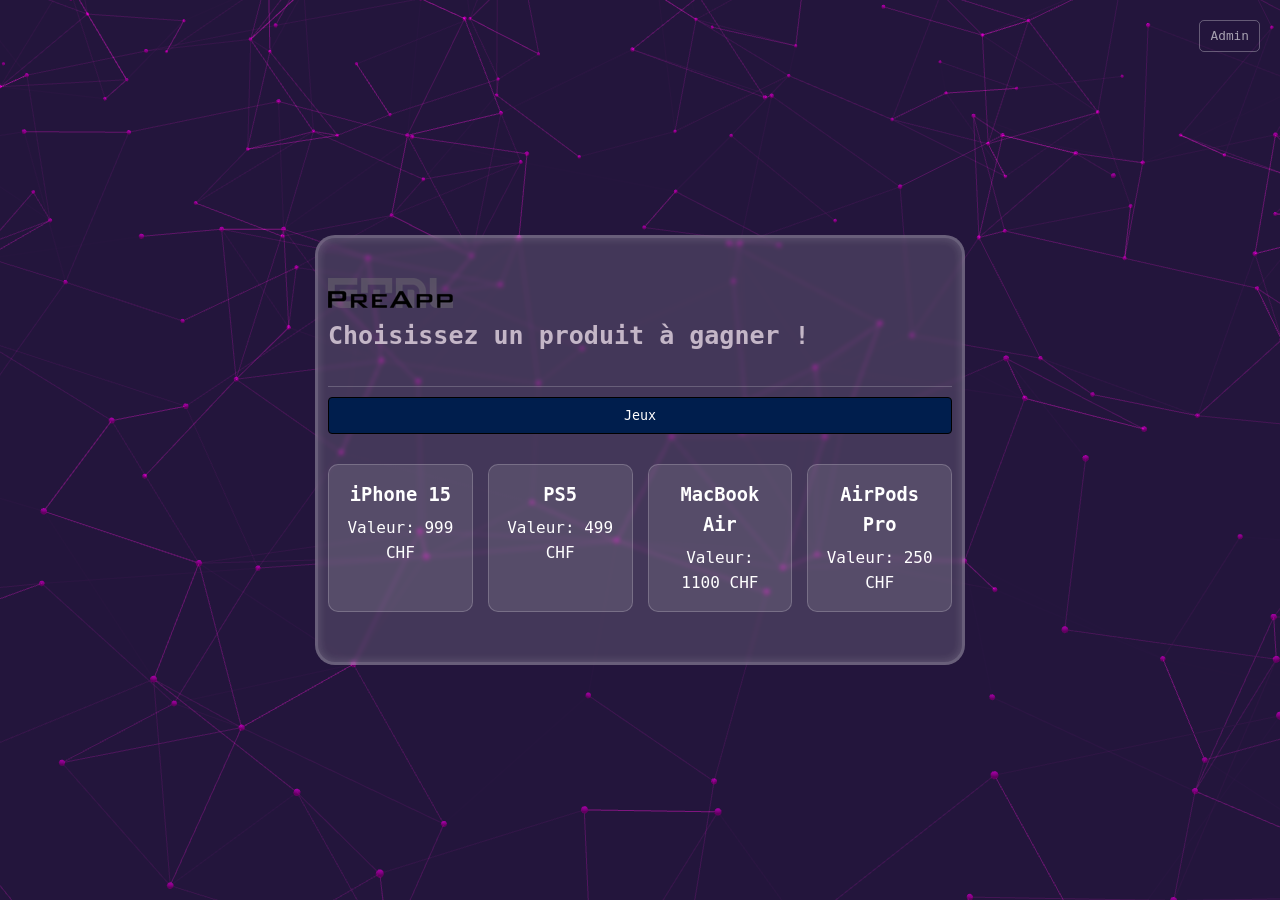
<file: index.html>
<!--
********************************************************
 Copyright (c) 2026 Musab Sarier & Herman Bilokonenko.
 All rights reserved.
********************************************************
-->


<!DOCTYPE html>
<html lang="fr">

<head>
    <meta charset="UTF-8">
    <meta name="viewport"
        content="width=device-width, initial-scale=1.0, maximum-scale=1.0, minimum-scale=1.0, user-scalable=no">
    <title>Quiz ETML - Gagnez des produits !</title>
    <script src="assets/js/kiosk.js"></script>
    <link rel="icon" type="image/x-icon" href="assets/image/logo.jfif">
    <link rel="stylesheet" href="assets/css/html.css?v=1.1">
</head>

<body>
    <div id="vanta-bg"></div>

    <!-- Bouton Admin -->
    <a href="html/login.html" class="admin-link">Admin</a>

    <div class="quiz">
        <img src="assets/image/logo.png" alt="logo">
        <h1 id="game-title">QUIZ ETML</h1>

        <!-- Bouton Jeux (Buraya taşındı) -->
        <button class="btn" id="games-btn" style="margin: 10px 0 20px 0; width: 100%; text-align: center;"
            onclick="window.location.href='game/game_menu.html'">Jeux</button>

        <!-- Sélection des Produits -->
        <div id="product-selection">
            <!-- La liste est générée par JS -->
            <div id="product-list"></div>
        </div>

        <!-- Interface du Quiz (cachée par défaut) -->
        <div id="quiz-interface" style="display: none;">
            <div class="questions">
                <h2 id="question">Questions here</h2>
                <div id="answer-buttons">

                </div>
                <button id="next-btn">Suivant</button>
            </div>
        </div>
    </div>

    <!-- Scripts pour l'animation de fond -->
    <script src="assets/js/three.r134.min.js"></script>
    <script src="assets/js/vanta.net.min.js"></script>
    <script>
        VANTA.NET({
            el: "#vanta-bg",
            mouseControls: true,
            touchControls: true,
            gyroControls: false,
            minHeight: 200.00,
            minWidth: 200.00,
            scale: 1.00,
            scaleMobile: 1.00,
            color: 0x800080,
            points: 16,
            maxDistance: 20,
            spacing: 17
        })
    </script>

    <!-- Scripts de logique -->
    <script src="assets/js/data.js"></script>
    <script src="assets/js/script.js"></script>
</body>

</html>
</file>
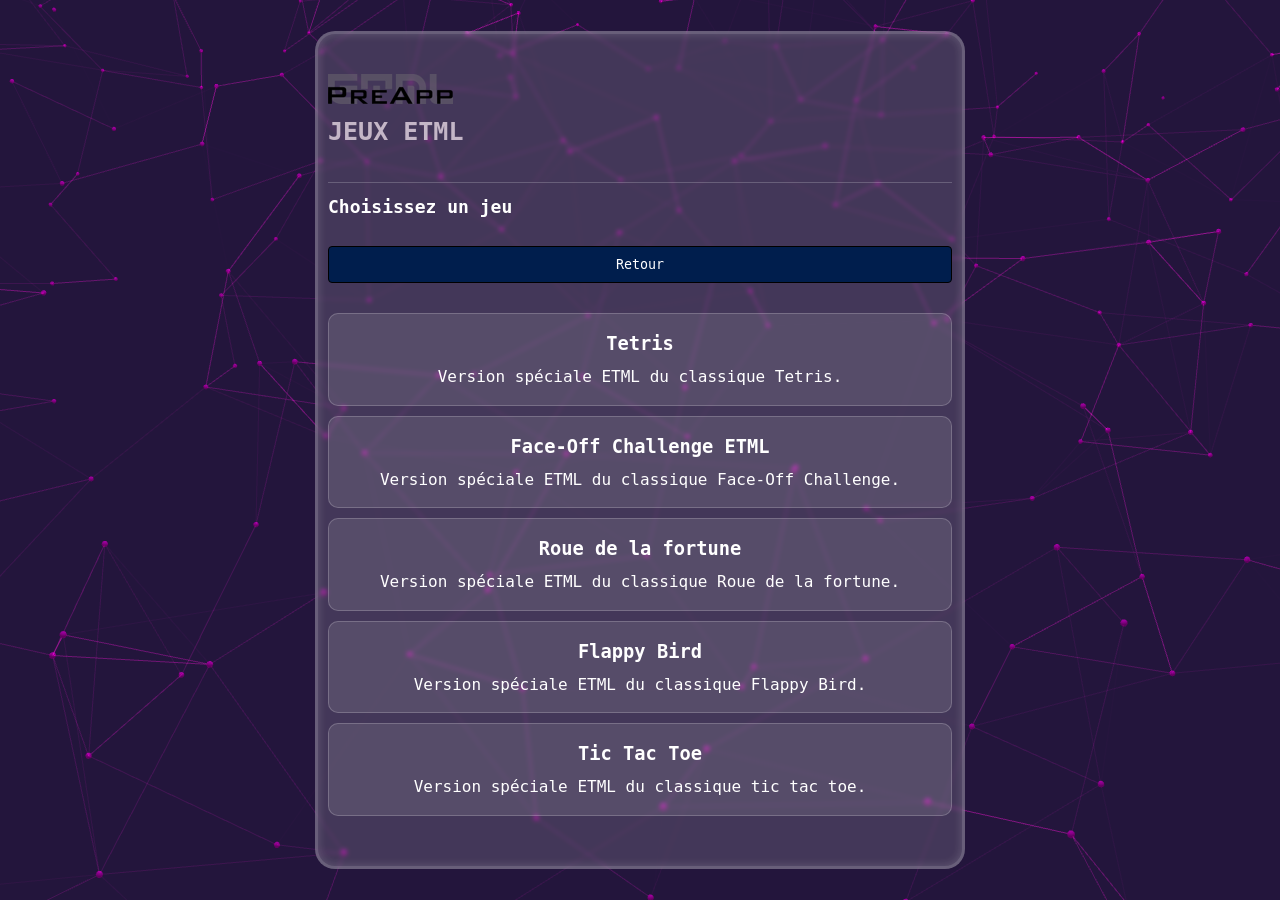
<file: game/game_menu.html>
<!DOCTYPE html>
<html lang="fr">

<head>
    <meta charset="UTF-8">
    <meta name="viewport"
        content="width=device-width, initial-scale=1.0, maximum-scale=1.0, minimum-scale=1.0, user-scalable=no">
    <title>Jeux ETML</title>
    <link rel="icon" type="image/x-icon" href="../assets/image/logo.jfif">
    <link rel="stylesheet" href="../assets/css/html.css?v=1.1">
    <script src="../assets/js/kiosk.js"></script>
</head>

<body>
    <div id="vanta-bg"></div>

    <div class="quiz">
        <img src="../assets/image/logo.png" alt="logo">
        <h1 id="games-title">JEUX ETML</h1>

        <div id="game-selection">
            <h2 style="margin-top: 10px; margin-bottom: 15px;">Choisissez un jeu</h2>
            <button class="btn" id="games-btn" style="margin: 10px 0 20px 0; width: 100%; text-align: center;"
                onclick="window.location.href='../index.html'">Retour</button>

            <div id="game-list">
                <!-- Bloc Tetris -->
                <div class="product-card" onclick="window.location.href='tetris/tetris.html'">
                    <h3>Tetris</h3>
                    <p>Version spéciale ETML du classique Tetris.</p>
                </div>

                <div class="product-card" onclick="window.location.href='otarieGo/index.html'">
                    <h3>Face-Off Challenge ETML</h3>
                    <p>Version spéciale ETML du classique Face-Off Challenge.</p>
                </div>

                <div class="product-card" onclick="window.location.href='roue de la forutne/index.html'">
                    <h3>Roue de la fortune</h3>
                    <p>Version spéciale ETML du classique Roue de la fortune.</p>
                </div>

                <div class="product-card" onclick="window.location.href='Flappy Bird/index.html'">
                    <h3>Flappy Bird</h3>
                    <p>Version spéciale ETML du classique Flappy Bird.</p>
                </div>

                <div class="product-card" onclick="window.location.href='tiktakto/tictactoe.html'">
                    <h3>Tic Tac Toe</h3>
                    <p>Version spéciale ETML du classique tic tac toe.</p>
                </div>

                <!--
                    Pour un nouveau jeu, kopyalayın ve düzenleyin:
                    <div class="product-card" onclick="window.location.href='YENI_KLASOR/YENI_OYUN.html'">
                        <h3>Nom du Jeu</h3>
                        <p>Brève description du jeu.</p>
                    </div>
                -->
            </div>
        </div>
    </div>

    <!-- Scripts pour l'animation de fond (même configuration que index.html) -->
    <script src="../assets/js/three.r134.min.js"></script>
    <script src="../assets/js/vanta.net.min.js"></script>
    <script>
        VANTA.NET({
            el: "#vanta-bg",
            mouseControls: true,
            touchControls: true,
            gyroControls: false,
            minHeight: 200.00,
            minWidth: 200.00,
            scale: 1.00,
            scaleMobile: 1.00,
            color: 0x800080,
            points: 16,
            maxDistance: 20,
            spacing: 17
        })
    </script>
</body>

</html>
</file>
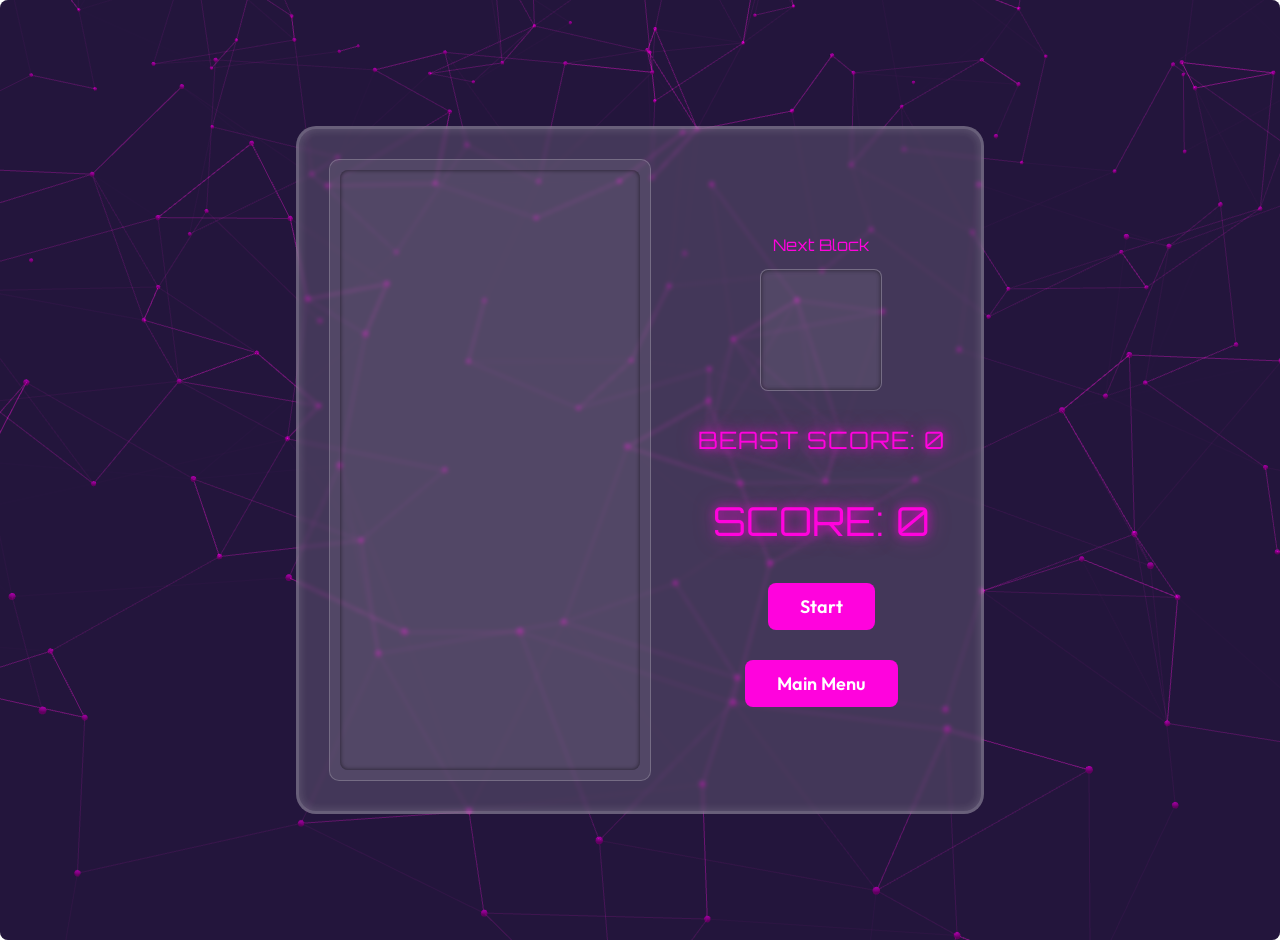
<file: game/tetris/tetris.html>
<!DOCTYPE html>
<html lang="en">

<head>
    <meta charset="UTF-8">
    <meta name="viewport" content="width=device-width, initial-scale=1.0">
    <title>Tétris - ETML</title>
    <link rel="icon" type="image/" href="../../assets/image/tetris.png">
    <link rel="preconnect" href="https://fonts.googleapis.com">
    <link rel="preconnect" href="https://fonts.gstatic.com" crossorigin>
    <link
        href="https://fonts.googleapis.com/css2?family=Orbitron:wght@400;700&family=Outfit:wght@300;400;600&display=swap"
        rel="stylesheet">
    <link rel="stylesheet" href="tetris.css?v=1.1">
    <script src="../../assets/js/kiosk.js"></script>
</head>

<body>
    <div class="main-container">
        <div class="game-container">
            <canvas id="tetrisCanvas"></canvas>
        </div>
        <div id="gameInfo">
            <div id="nextWrapper">
                <div id="nextLabel">Next Block</div>
                <canvas id="nextCanvas" width="120" height="120"></canvas>
            </div>
            <div id="beastscore">Best Score: 0</div>
            <div id="score">Score: 0</div>
            <button id="startButton" style="display: none;">Start</button>
            <button id="restartButton" style="display: none;">Restart</button>
            <button id="quitButton" style="display: none;">Quit</button>
            <button id="menuButton" onclick="window.location.href='../game_menu.html'">Main Menu</button>
        </div>
    </div>
    <script src="tetris.js"></script>
    <script src="../../assets/js/three.r134.min.js"></script>
    <script src="../../assets/js/vanta.net.min.js"></script>
    <script>
        VANTA.NET({
            el: "body",
            mouseControls: false,
            touchControls: false,
            gyroControls: false,
            minHeight: 200.00,
            minWidth: 200.00,
            scale: 1.00,
            scaleMobile: 1.00,
            color: 0x800080,
            points: 16,
            maxDistance: 20,
            spacing: 17
        });
    </script>
</body>

</html>
</file>
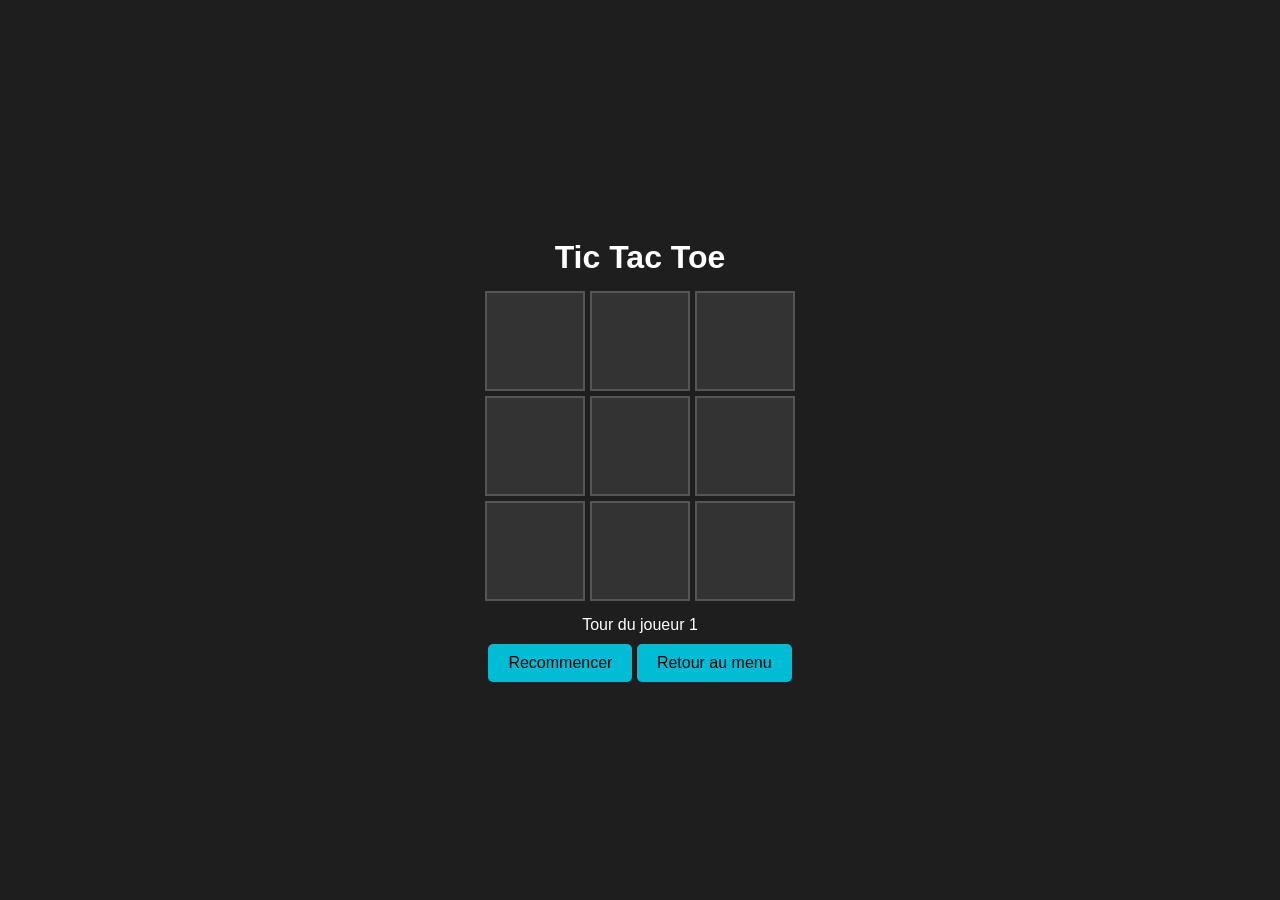
<file: game/tiktakto/tictactoe.html>
<!DOCTYPE html>
<html lang="fr">

<head>
    <meta charset="UTF-8">
    <title>Tic Tac Toe</title>
    <link rel="stylesheet" href="tictactoe.CSS?v=1.1">
    <script src="../../assets/js/kiosk.js"></script>
</head>

<body>

    <div class="game">
        <h1>Tic Tac Toe</h1>

        <div class="board" id="board">
            <div class="cell"></div>
            <div class="cell"></div>
            <div class="cell"></div>
            <div class="cell"></div>
            <div class="cell"></div>
            <div class="cell"></div>
            <div class="cell"></div>
            <div class="cell"></div>
            <div class="cell"></div>
        </div>

        <div id="status">Tour du joueur 1</div>
        <button onclick="resetGame()">Recommencer</button>
        <button onclick="window.location.href='../game_menu.html'">Retour au menu</button>
    </div>

    <script src="tictactoe.js"></script>
</body>

</html>
</file>
<file: assets/css/html.css>
* {
    margin: 0;
    padding: 0;
    font-family: monospace, sans-serif;
    box-sizing: border-box;
}

body {
    font-family: -apple-system, BlinkMacSystemFont, 'Segoe UI', Roboto, 'Helvetica Neue', Arial, sans-serif;
    min-height: 100vh;
    display: flex;
    align-items: center;
    justify-content: center;
    padding: 20px;
    line-height: 1.6;
    position: relative;
    color: white;
}

#vanta-bg {
    position: fixed;
    top: 0;
    left: 0;
    width: 100%;
    height: 100%;
    z-index: -1;
    pointer-events: none;
    /* Allows clicking through if needed, though mouseControls: true might need events */
}



.quiz {
    background: hsl(0, 0%, 100%, 0.15);
    backdrop-filter: blur(2px);
    -webkit-backdrop-filter: blur(2px);
    box-shadow: inset 0 0 8px 1px hsl(0, 0%, 100%, 0.15);
    border: 3px solid rgba(255, 255, 255, 0.2);
    width: 98%;
    max-width: 650px;
    margin: auto;
    border-radius: 20px;
    padding: 30px;
    position: fixed;

}

.quiz h1 {
    font-size: 25px;
    font-family: monospace;
    color: #c4b6c7;
    font-weight: 600;
    border-bottom: 1px solid rgba(255, 255, 255, 0.2);
    padding-bottom: 30px;
}

.quiz {
    padding: 40px 10px;
}

.quiz h2 {
    font-size: 18px;
    color: #ffffff;
    font-weight: 600;
}

.btn {
    background: #001e4d;
    color: #fff;
    font-weight: 500;
    width: 100%;
    border: 1px solid #000000;
    padding: 10px;
    margin: 10px 0;
    text-align: left;
    border-radius: 4px;
    cursor: pointer;
    transition: all 0.3s;
}

.btn:hover:not([disabled]) {
    background: #001e4d;
    color: #fff;
}

.btn:disabled {
    cursor: no-drop;
}

#next-btn {
    background: #001e4d;
    color: #fff;
    font-weight: 500;
    width: 200px;
    border: 0;
    padding: 10px;
    margin: 20px auto 0;
    border-radius: 4px;
    cursor: pointer;
    display: none;
    text-align: center;
}

.correct {
    background: #9aeabc !important;
    color: #000;
}

.incorrect {
    background: #ff9393 !important;
    color: #000;
}

/* Styles pour la sélection des produits */
.product-card {
    background: rgba(255, 255, 255, 0.1);
    border: 1px solid rgba(255, 255, 255, 0.2);
    border-radius: 10px;
    padding: 15px;
    margin: 10px 0;
    cursor: pointer;
    transition: transform 0.2s, background 0.2s;
    text-align: center;
}

.product-card:hover {
    transform: scale(1.02);
    background: rgba(255, 255, 255, 0.2);
}

.product-card h3 {
    margin-bottom: 5px;
}

.product-card,
.product-card h3,
.product-card p {
    color: #ffffff;
}

/* Bouton Admin */
.admin-link {
    position: absolute;
    top: 20px;
    right: 20px;
    text-decoration: none;
    color: rgba(255, 255, 255, 0.6);
    font-size: 0.8em;
    border: 1px solid rgba(255, 255, 255, 0.3);
    padding: 5px 10px;
    border-radius: 5px;
    transition: all 0.3s;
}

.admin-link:hover {
    background: rgba(255, 255, 255, 0.2);
    color: white;
}

#product-list {
    display: grid;
    grid-template-columns: repeat(auto-fit, minmax(140px, 1fr));
    gap: 15px;
    margin-top: 20px;
}
</file>
<file: game/tetris/tetris.css>
@charset "UTF-8";

:root {
    --primary-color: #001e4d;
    --bg-light: transparent;
    --panel-bg: hsla(0, 0%, 100%, 0.15);
    --text-color: #ffffff;
    --accent-color: #ff03dd;
}

body {
    font-family: -apple-system, BlinkMacSystemFont, 'Segoe UI', Roboto, 'Helvetica Neue', Arial, sans-serif;
    min-height: 100vh;
    display: flex;
    align-items: center;
    justify-content: center;
    padding: 20px;
    line-height: 1.6;
    position: relative;
    margin: 0;
    color: var(--text-color);
}

#beastscore {
    font-family: 'Orbitron', sans-serif !important;
    font-size: 1.5rem;
    color: var(--accent-color);
    text-shadow: 0 0 10px rgba(255, 3, 221, 0.7), 0 0 20px rgba(255, 3, 221, 0.5);
    text-transform: uppercase;
    letter-spacing: 1px;
}

.main-container {
    display: flex;
    flex-direction: row;
    gap: 40px;
    padding: 30px;
    background: hsla(0, 0%, 100%, 0.15);
    backdrop-filter: blur(2px);
    -webkit-backdrop-filter: blur(2px);
    box-shadow: inset 0 0 8px 1px hsla(0, 0%, 100%, 0.15);
    border: 3px solid rgba(255, 255, 255, 0.2);
    border-radius: 20px;
}

#quitButton {
    display: none;
}

.game-container {
    position: relative;
    border-radius: 10px;
    padding: 10px;
    background: rgba(255, 255, 255, 0.08);
    border: 1px solid rgba(255, 255, 255, 0.2);
}

canvas {
    display: block;
    border-radius: 8px;
    box-shadow: inset 0 0 4px rgba(0, 0, 0, 0.6);
}

#gameInfo {
    display: flex;
    flex-direction: column;
    justify-content: center;
    align-items: center;
    min-width: 260px;
    gap: 30px;
}

#score {
    font-family: 'Orbitron', sans-serif !important;
    font-size: 2.5rem;
    color: var(--accent-color);
    text-shadow: 0 0 10px rgba(255, 3, 221, 0.7), 0 0 20px rgba(255, 3, 221, 0.5);
    text-transform: uppercase;
}

#nextWrapper {
    display: flex;
    flex-direction: column;
    align-items: center;
    gap: 10px;
}

#nextLabel {
    font-family: 'Orbitron', sans-serif;
    font-size: 1rem;
    color: var(--accent-color);
}

#nextCanvas {
    background: rgba(255, 255, 255, 0.08);
    border-radius: 8px;
    border: 1px solid rgba(255, 255, 255, 0.2);
    box-shadow: inset 0 0 4px rgba(0, 0, 0, 0.5);
}

button {
    padding: 12px 32px;
    font-size: 18px;
    font-weight: 600;
    cursor: pointer;
    background: var(--accent-color);
    color: white;
    border: none;
    border-radius: 8px;
    transition: all 0.2s ease;
    font-family: 'Outfit', sans-serif;
}

button:hover {
    transform: translateY(-2px);
    filter: brightness(1.1);
}

#restartButton {
    display: none;
}
</file>
<file: game/tiktakto/tictactoe.CSS>
* {
    box-sizing: border-box;
}

body {
    margin: 0;
    height: 100vh;
    background-color: #1e1e1e;
    display: flex;
    justify-content: center;
    align-items: center;
    font-family: Arial, sans-serif;
    color: white;
}

.game {
    text-align: center;
}

h1 {
    margin-bottom: 15px;
}

.board {
    display: grid;
    grid-template-columns: repeat(3, 100px);
    grid-template-rows: repeat(3, 100px);
    gap: 5px;
    margin-bottom: 15px;
}

.cell {
    background-color: #333;
    border: 2px solid #555;
    font-size: 3rem;
    display: flex;
    justify-content: center;
    align-items: center;
    cursor: pointer;
}

.cell:hover {
    background-color: #444;
}

.cell.disabled {
    cursor: not-allowed;
}

#status {
    margin-bottom: 10px;
}

button {
    padding: 10px 20px;
    font-size: 1rem;
    border: none;
    border-radius: 5px;
    cursor: pointer;
    background-color: #00bcd4;
    color: black;
}

button:hover {
    background-color: #00acc1;
}
</file>
